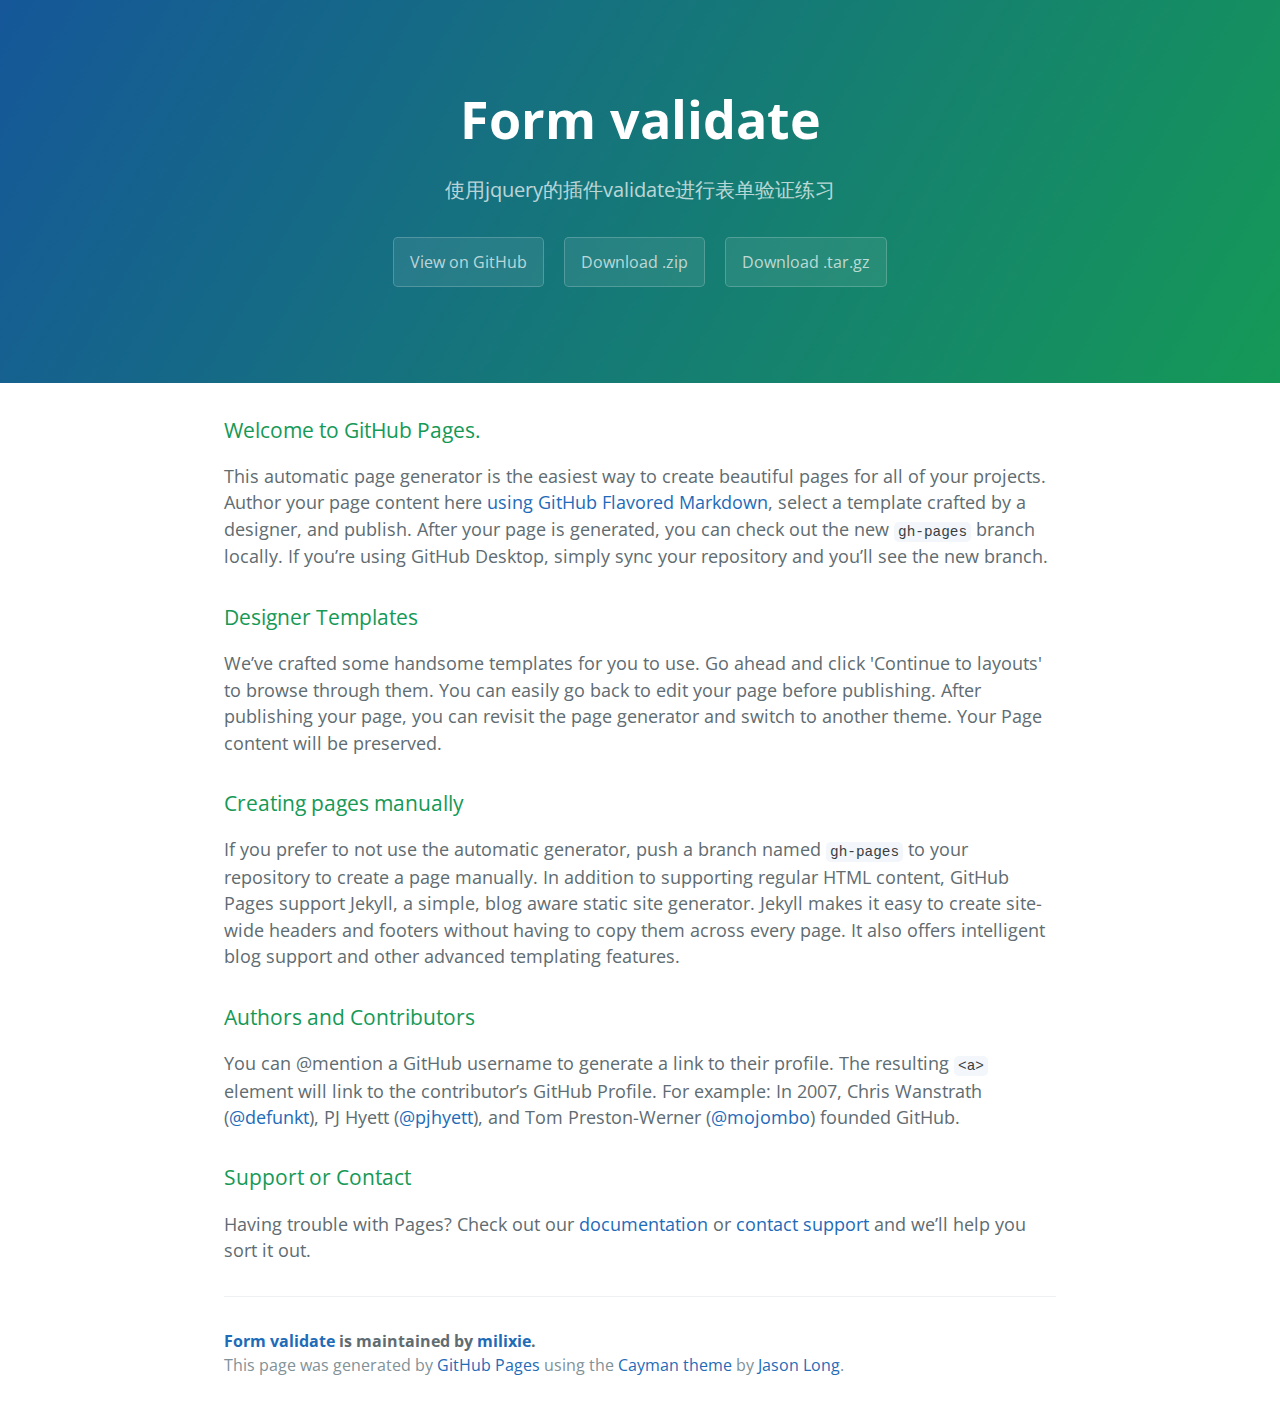
<file: index.html>
<!DOCTYPE html>
<html lang="en-us">
  <head>
    <meta charset="UTF-8">
    <title>Form validate by milixie</title>
    <meta name="viewport" content="width=device-width, initial-scale=1">
    <link rel="stylesheet" type="text/css" href="stylesheets/normalize.css" media="screen">
    <link href='https://fonts.googleapis.com/css?family=Open+Sans:400,700' rel='stylesheet' type='text/css'>
    <link rel="stylesheet" type="text/css" href="stylesheets/stylesheet.css" media="screen">
    <link rel="stylesheet" type="text/css" href="stylesheets/github-light.css" media="screen">
  </head>
  <body>
    <section class="page-header">
      <h1 class="project-name">Form validate</h1>
      <h2 class="project-tagline">使用jquery的插件validate进行表单验证练习</h2>
      <a href="https://github.com/milixie/form_validate" class="btn">View on GitHub</a>
      <a href="https://github.com/milixie/form_validate/zipball/master" class="btn">Download .zip</a>
      <a href="https://github.com/milixie/form_validate/tarball/master" class="btn">Download .tar.gz</a>
    </section>

    <section class="main-content">
      <h3>
<a id="welcome-to-github-pages" class="anchor" href="#welcome-to-github-pages" aria-hidden="true"><span aria-hidden="true" class="octicon octicon-link"></span></a>Welcome to GitHub Pages.</h3>

<p>This automatic page generator is the easiest way to create beautiful pages for all of your projects. Author your page content here <a href="https://guides.github.com/features/mastering-markdown/">using GitHub Flavored Markdown</a>, select a template crafted by a designer, and publish. After your page is generated, you can check out the new <code>gh-pages</code> branch locally. If you’re using GitHub Desktop, simply sync your repository and you’ll see the new branch.</p>

<h3>
<a id="designer-templates" class="anchor" href="#designer-templates" aria-hidden="true"><span aria-hidden="true" class="octicon octicon-link"></span></a>Designer Templates</h3>

<p>We’ve crafted some handsome templates for you to use. Go ahead and click 'Continue to layouts' to browse through them. You can easily go back to edit your page before publishing. After publishing your page, you can revisit the page generator and switch to another theme. Your Page content will be preserved.</p>

<h3>
<a id="creating-pages-manually" class="anchor" href="#creating-pages-manually" aria-hidden="true"><span aria-hidden="true" class="octicon octicon-link"></span></a>Creating pages manually</h3>

<p>If you prefer to not use the automatic generator, push a branch named <code>gh-pages</code> to your repository to create a page manually. In addition to supporting regular HTML content, GitHub Pages support Jekyll, a simple, blog aware static site generator. Jekyll makes it easy to create site-wide headers and footers without having to copy them across every page. It also offers intelligent blog support and other advanced templating features.</p>

<h3>
<a id="authors-and-contributors" class="anchor" href="#authors-and-contributors" aria-hidden="true"><span aria-hidden="true" class="octicon octicon-link"></span></a>Authors and Contributors</h3>

<p>You can @mention a GitHub username to generate a link to their profile. The resulting <code>&lt;a&gt;</code> element will link to the contributor’s GitHub Profile. For example: In 2007, Chris Wanstrath (<a href="https://github.com/defunkt" class="user-mention">@defunkt</a>), PJ Hyett (<a href="https://github.com/pjhyett" class="user-mention">@pjhyett</a>), and Tom Preston-Werner (<a href="https://github.com/mojombo" class="user-mention">@mojombo</a>) founded GitHub.</p>

<h3>
<a id="support-or-contact" class="anchor" href="#support-or-contact" aria-hidden="true"><span aria-hidden="true" class="octicon octicon-link"></span></a>Support or Contact</h3>

<p>Having trouble with Pages? Check out our <a href="https://help.github.com/pages">documentation</a> or <a href="https://github.com/contact">contact support</a> and we’ll help you sort it out.</p>

      <footer class="site-footer">
        <span class="site-footer-owner"><a href="https://github.com/milixie/form_validate">Form validate</a> is maintained by <a href="https://github.com/milixie">milixie</a>.</span>

        <span class="site-footer-credits">This page was generated by <a href="https://pages.github.com">GitHub Pages</a> using the <a href="https://github.com/jasonlong/cayman-theme">Cayman theme</a> by <a href="https://twitter.com/jasonlong">Jason Long</a>.</span>
      </footer>

    </section>

  
  </body>
</html>
</file>
<file: stylesheets/stylesheet.css>
* {
  box-sizing: border-box; }

body {
  padding: 0;
  margin: 0;
  font-family: "Open Sans", "Helvetica Neue", Helvetica, Arial, sans-serif;
  font-size: 16px;
  line-height: 1.5;
  color: #606c71; }

a {
  color: #1e6bb8;
  text-decoration: none; }
  a:hover {
    text-decoration: underline; }

.btn {
  display: inline-block;
  margin-bottom: 1rem;
  color: rgba(255, 255, 255, 0.7);
  background-color: rgba(255, 255, 255, 0.08);
  border-color: rgba(255, 255, 255, 0.2);
  border-style: solid;
  border-width: 1px;
  border-radius: 0.3rem;
  transition: color 0.2s, background-color 0.2s, border-color 0.2s; }
  .btn + .btn {
    margin-left: 1rem; }

.btn:hover {
  color: rgba(255, 255, 255, 0.8);
  text-decoration: none;
  background-color: rgba(255, 255, 255, 0.2);
  border-color: rgba(255, 255, 255, 0.3); }

@media screen and (min-width: 64em) {
  .btn {
    padding: 0.75rem 1rem; } }

@media screen and (min-width: 42em) and (max-width: 64em) {
  .btn {
    padding: 0.6rem 0.9rem;
    font-size: 0.9rem; } }

@media screen and (max-width: 42em) {
  .btn {
    display: block;
    width: 100%;
    padding: 0.75rem;
    font-size: 0.9rem; }
    .btn + .btn {
      margin-top: 1rem;
      margin-left: 0; } }

.page-header {
  color: #fff;
  text-align: center;
  background-color: #159957;
  background-image: linear-gradient(120deg, #155799, #159957); }

@media screen and (min-width: 64em) {
  .page-header {
    padding: 5rem 6rem; } }

@media screen and (min-width: 42em) and (max-width: 64em) {
  .page-header {
    padding: 3rem 4rem; } }

@media screen and (max-width: 42em) {
  .page-header {
    padding: 2rem 1rem; } }

.project-name {
  margin-top: 0;
  margin-bottom: 0.1rem; }

@media screen and (min-width: 64em) {
  .project-name {
    font-size: 3.25rem; } }

@media screen and (min-width: 42em) and (max-width: 64em) {
  .project-name {
    font-size: 2.25rem; } }

@media screen and (max-width: 42em) {
  .project-name {
    font-size: 1.75rem; } }

.project-tagline {
  margin-bottom: 2rem;
  font-weight: normal;
  opacity: 0.7; }

@media screen and (min-width: 64em) {
  .project-tagline {
    font-size: 1.25rem; } }

@media screen and (min-width: 42em) and (max-width: 64em) {
  .project-tagline {
    font-size: 1.15rem; } }

@media screen and (max-width: 42em) {
  .project-tagline {
    font-size: 1rem; } }

.main-content :first-child {
  margin-top: 0; }
.main-content img {
  max-width: 100%; }
.main-content h1, .main-content h2, .main-content h3, .main-content h4, .main-content h5, .main-content h6 {
  margin-top: 2rem;
  margin-bottom: 1rem;
  font-weight: normal;
  color: #159957; }
.main-content p {
  margin-bottom: 1em; }
.main-content code {
  padding: 2px 4px;
  font-family: Consolas, "Liberation Mono", Menlo, Courier, monospace;
  font-size: 0.9rem;
  color: #383e41;
  background-color: #f3f6fa;
  border-radius: 0.3rem; }
.main-content pre {
  padding: 0.8rem;
  margin-top: 0;
  margin-bottom: 1rem;
  font: 1rem Consolas, "Liberation Mono", Menlo, Courier, monospace;
  color: #567482;
  word-wrap: normal;
  background-color: #f3f6fa;
  border: solid 1px #dce6f0;
  border-radius: 0.3rem; }
  .main-content pre > code {
    padding: 0;
    margin: 0;
    font-size: 0.9rem;
    color: #567482;
    word-break: normal;
    white-space: pre;
    background: transparent;
    border: 0; }
.main-content .highlight {
  margin-bottom: 1rem; }
  .main-content .highlight pre {
    margin-bottom: 0;
    word-break: normal; }
.main-content .highlight pre, .main-content pre {
  padding: 0.8rem;
  overflow: auto;
  font-size: 0.9rem;
  line-height: 1.45;
  border-radius: 0.3rem; }
.main-content pre code, .main-content pre tt {
  display: inline;
  max-width: initial;
  padding: 0;
  margin: 0;
  overflow: initial;
  line-height: inherit;
  word-wrap: normal;
  background-color: transparent;
  border: 0; }
  .main-content pre code:before, .main-content pre code:after, .main-content pre tt:before, .main-content pre tt:after {
    content: normal; }
.main-content ul, .main-content ol {
  margin-top: 0; }
.main-content blockquote {
  padding: 0 1rem;
  margin-left: 0;
  color: #819198;
  border-left: 0.3rem solid #dce6f0; }
  .main-content blockquote > :first-child {
    margin-top: 0; }
  .main-content blockquote > :last-child {
    margin-bottom: 0; }
.main-content table {
  display: block;
  width: 100%;
  overflow: auto;
  word-break: normal;
  word-break: keep-all; }
  .main-content table th {
    font-weight: bold; }
  .main-content table th, .main-content table td {
    padding: 0.5rem 1rem;
    border: 1px solid #e9ebec; }
.main-content dl {
  padding: 0; }
  .main-content dl dt {
    padding: 0;
    margin-top: 1rem;
    font-size: 1rem;
    font-weight: bold; }
  .main-content dl dd {
    padding: 0;
    margin-bottom: 1rem; }
.main-content hr {
  height: 2px;
  padding: 0;
  margin: 1rem 0;
  background-color: #eff0f1;
  border: 0; }

@media screen and (min-width: 64em) {
  .main-content {
    max-width: 64rem;
    padding: 2rem 6rem;
    margin: 0 auto;
    font-size: 1.1rem; } }

@media screen and (min-width: 42em) and (max-width: 64em) {
  .main-content {
    padding: 2rem 4rem;
    font-size: 1.1rem; } }

@media screen and (max-width: 42em) {
  .main-content {
    padding: 2rem 1rem;
    font-size: 1rem; } }

.site-footer {
  padding-top: 2rem;
  margin-top: 2rem;
  border-top: solid 1px #eff0f1; }

.site-footer-owner {
  display: block;
  font-weight: bold; }

.site-footer-credits {
  color: #819198; }

@media screen and (min-width: 64em) {
  .site-footer {
    font-size: 1rem; } }

@media screen and (min-width: 42em) and (max-width: 64em) {
  .site-footer {
    font-size: 1rem; } }

@media screen and (max-width: 42em) {
  .site-footer {
    font-size: 0.9rem; } }
</file>
<file: stylesheets/github-light.css>
/*
The MIT License (MIT)

Copyright (c) 2016 GitHub, Inc.

Permission is hereby granted, free of charge, to any person obtaining a copy
of this software and associated documentation files (the "Software"), to deal
in the Software without restriction, including without limitation the rights
to use, copy, modify, merge, publish, distribute, sublicense, and/or sell
copies of the Software, and to permit persons to whom the Software is
furnished to do so, subject to the following conditions:

The above copyright notice and this permission notice shall be included in all
copies or substantial portions of the Software.

THE SOFTWARE IS PROVIDED "AS IS", WITHOUT WARRANTY OF ANY KIND, EXPRESS OR
IMPLIED, INCLUDING BUT NOT LIMITED TO THE WARRANTIES OF MERCHANTABILITY,
FITNESS FOR A PARTICULAR PURPOSE AND NONINFRINGEMENT. IN NO EVENT SHALL THE
AUTHORS OR COPYRIGHT HOLDERS BE LIABLE FOR ANY CLAIM, DAMAGES OR OTHER
LIABILITY, WHETHER IN AN ACTION OF CONTRACT, TORT OR OTHERWISE, ARISING FROM,
OUT OF OR IN CONNECTION WITH THE SOFTWARE OR THE USE OR OTHER DEALINGS IN THE
SOFTWARE.

*/

.pl-c /* comment */ {
  color: #969896;
}

.pl-c1 /* constant, variable.other.constant, support, meta.property-name, support.constant, support.variable, meta.module-reference, markup.raw, meta.diff.header */,
.pl-s .pl-v /* string variable */ {
  color: #0086b3;
}

.pl-e /* entity */,
.pl-en /* entity.name */ {
  color: #795da3;
}

.pl-smi /* variable.parameter.function, storage.modifier.package, storage.modifier.import, storage.type.java, variable.other */,
.pl-s .pl-s1 /* string source */ {
  color: #333;
}

.pl-ent /* entity.name.tag */ {
  color: #63a35c;
}

.pl-k /* keyword, storage, storage.type */ {
  color: #a71d5d;
}

.pl-s /* string */,
.pl-pds /* punctuation.definition.string, string.regexp.character-class */,
.pl-s .pl-pse .pl-s1 /* string punctuation.section.embedded source */,
.pl-sr /* string.regexp */,
.pl-sr .pl-cce /* string.regexp constant.character.escape */,
.pl-sr .pl-sre /* string.regexp source.ruby.embedded */,
.pl-sr .pl-sra /* string.regexp string.regexp.arbitrary-repitition */ {
  color: #183691;
}

.pl-v /* variable */ {
  color: #ed6a43;
}

.pl-id /* invalid.deprecated */ {
  color: #b52a1d;
}

.pl-ii /* invalid.illegal */ {
  color: #f8f8f8;
  background-color: #b52a1d;
}

.pl-sr .pl-cce /* string.regexp constant.character.escape */ {
  font-weight: bold;
  color: #63a35c;
}

.pl-ml /* markup.list */ {
  color: #693a17;
}

.pl-mh /* markup.heading */,
.pl-mh .pl-en /* markup.heading entity.name */,
.pl-ms /* meta.separator */ {
  font-weight: bold;
  color: #1d3e81;
}

.pl-mq /* markup.quote */ {
  color: #008080;
}

.pl-mi /* markup.italic */ {
  font-style: italic;
  color: #333;
}

.pl-mb /* markup.bold */ {
  font-weight: bold;
  color: #333;
}

.pl-md /* markup.deleted, meta.diff.header.from-file */ {
  color: #bd2c00;
  background-color: #ffecec;
}

.pl-mi1 /* markup.inserted, meta.diff.header.to-file */ {
  color: #55a532;
  background-color: #eaffea;
}

.pl-mdr /* meta.diff.range */ {
  font-weight: bold;
  color: #795da3;
}

.pl-mo /* meta.output */ {
  color: #1d3e81;
}
</file>
